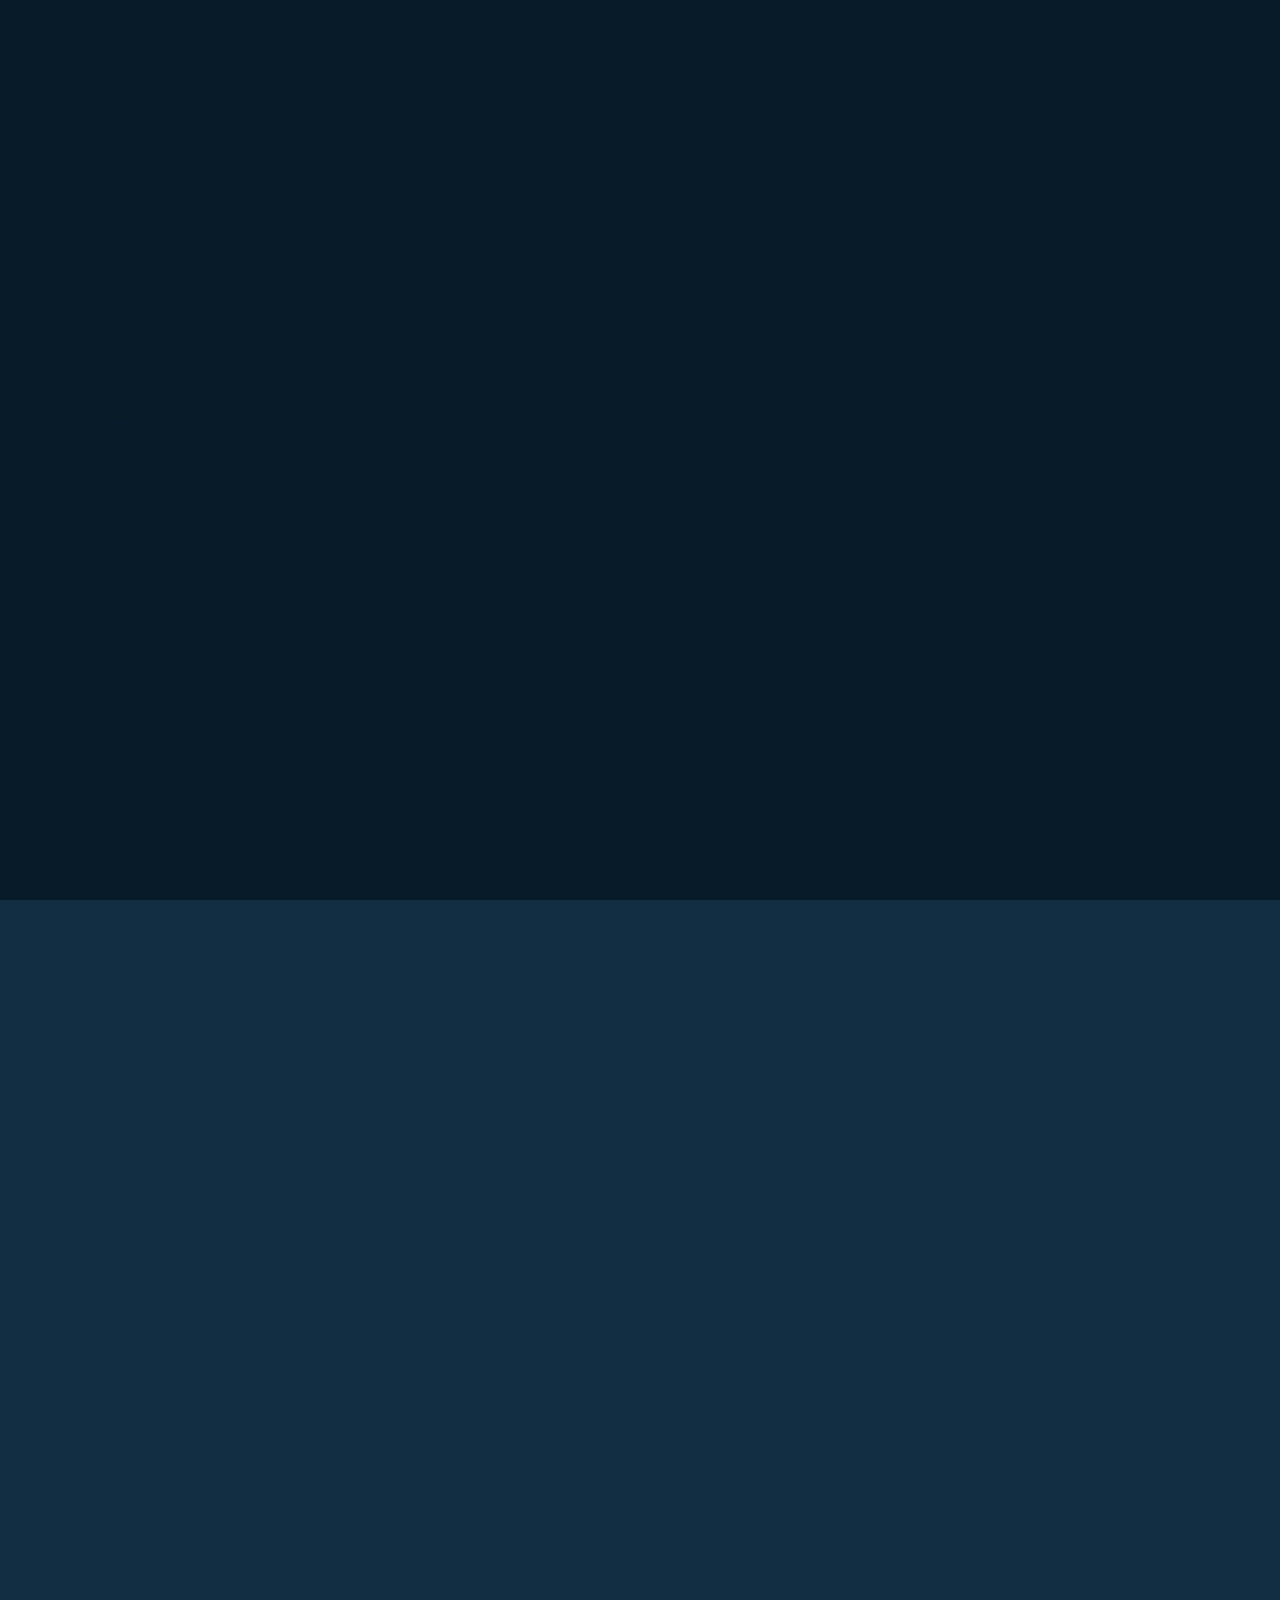
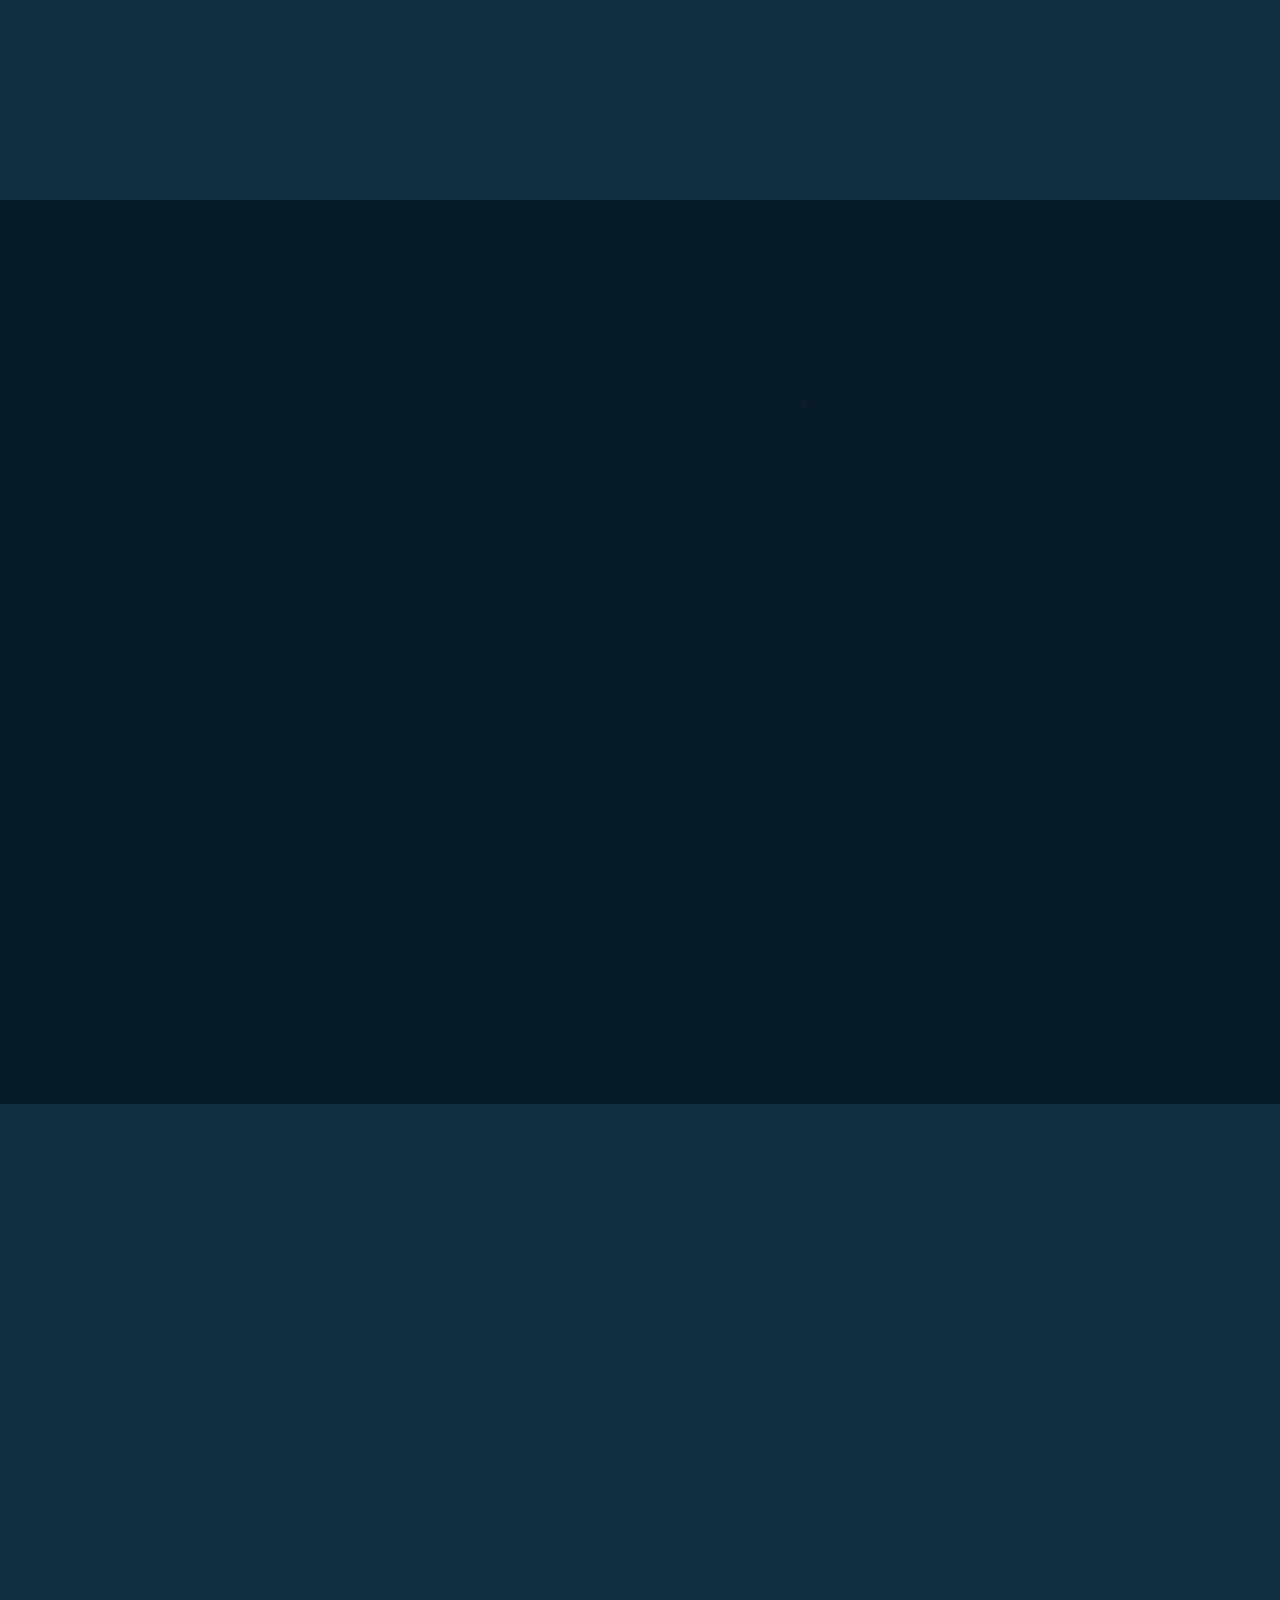
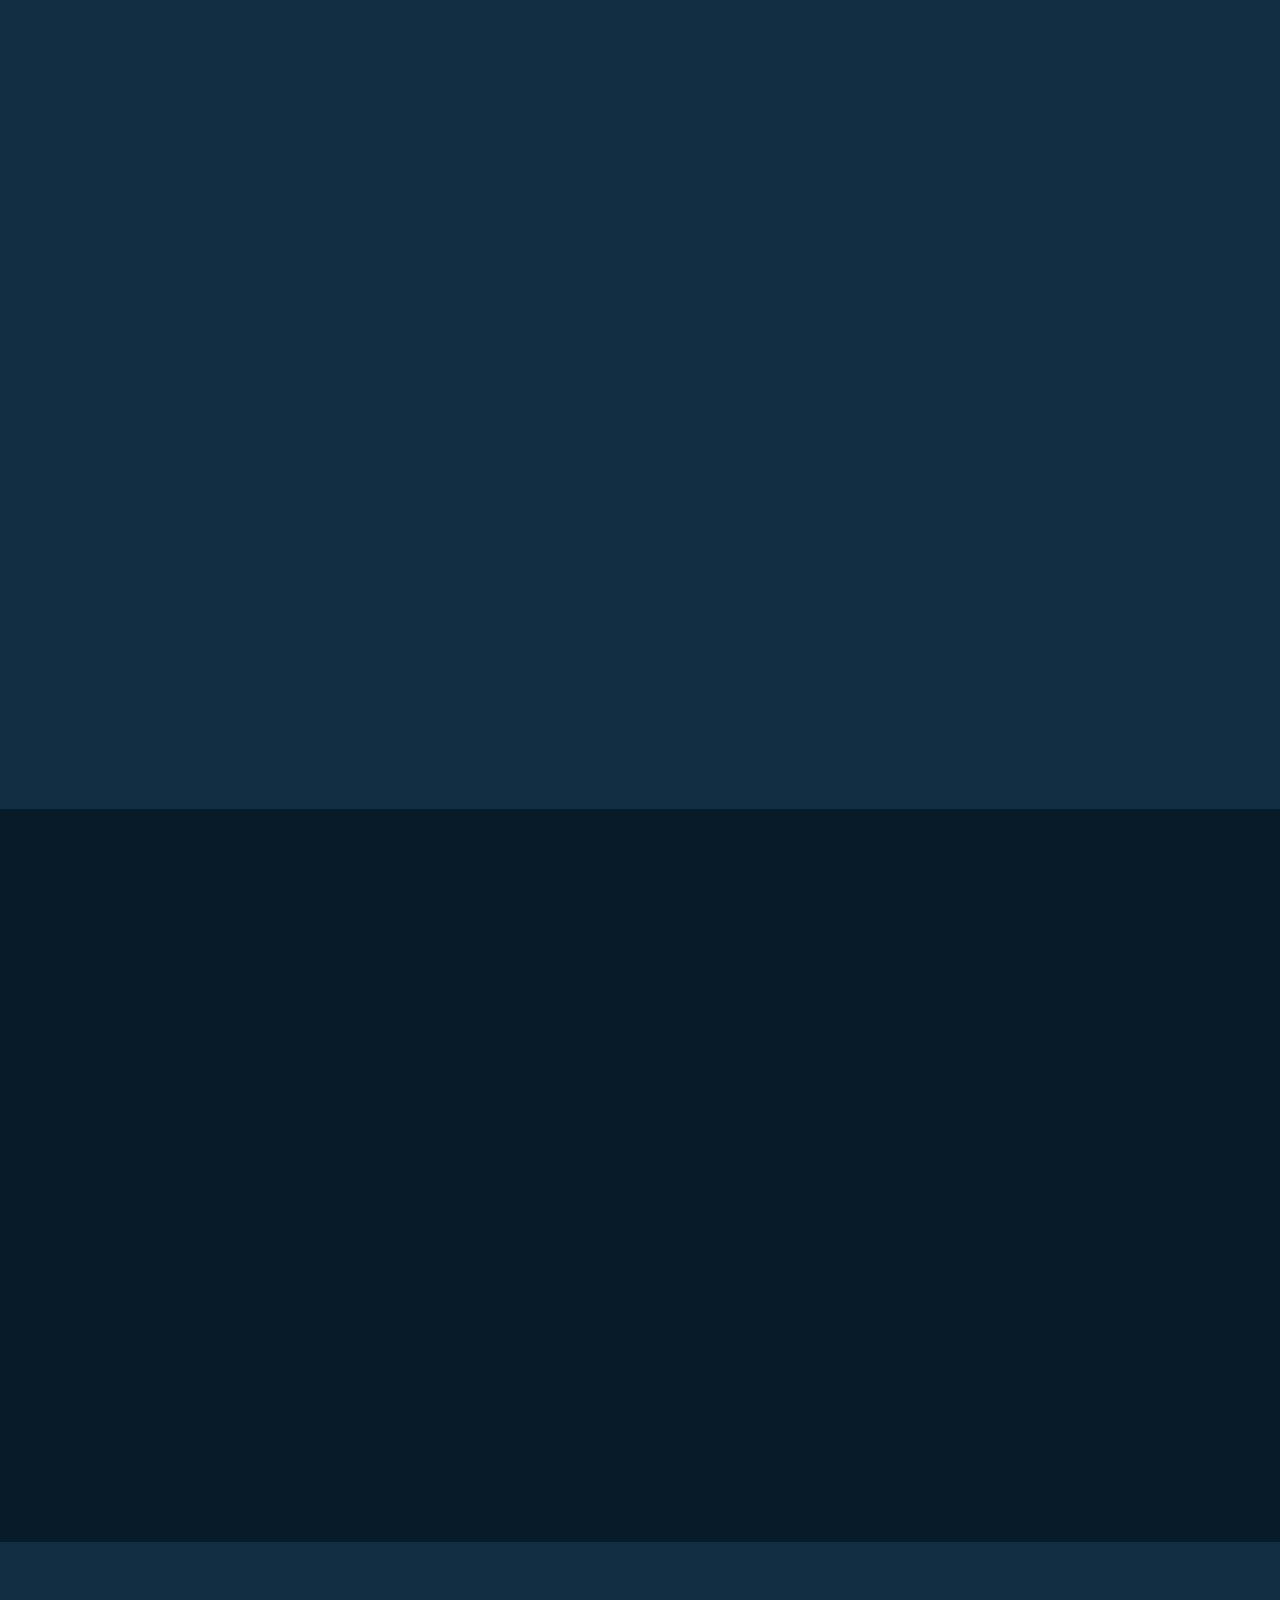
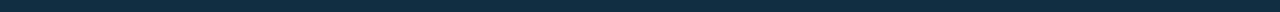
<file: index.html>
<!DOCTYPE html>
<html lang="en">

<head>
    <meta charset="UTF-8">
    <meta http-equiv="X-UA-Compatible" content="IE=edge">
    <meta name="viewport" content="width=device-width, initial-scale=1.0">
    <link rel="stylesheet" href="style.css">
    <title>My Portfolio | Cody</title>

    <!-- box icons -->
    <link href='https://unpkg.com/boxicons@2.1.4/css/boxicons.min.css' rel='stylesheet'>
</head>

<body>
    
    <!-- header design -->
    <header class="header">
        <a href="#" class="logo">Cody.<span class="animate" style="--i:1;"></span></a>

        <div class="bx bx-menu" id="menu-icon"><span class="animate" style="--i:2;"></span></div>

        <nav class="navbar">
            <a href="#home" class="active">Home</a>
            <a href="#about">About Me</a>
            <a href="#education">My Journey</a>
            <a href="#skills">My Skills</a>
            <a href="#contact">Contact Me</a>

            <span class="active-nav"></span>
            <span class="animate" style="--i:2;"></span>
        </nav>
    </header>

    <!-- home section design -->
    <section class="home show-animate" id="home">
        <div class="home-content">
            <h1>Hi, I'm <span>Cody Robbins</span><span class="animate" style="--i:2;"></span></h1>
            <div class="text-animate">
                <h3>An Ambitious Visionary...</h3>
                <span class="animate" style="--i:3;"></span>
            </div>
            <p>My name is Cody Robbins and I'm passionate about technology, music, and exploring new horizons.
                <span class="animate" style="--i:4;"></span>
            </p>

            <div class="btn-box">
                <a href="#about" class="btn">Read More!</a>
                <button  class="btn" onclick="openComposeEmail()">Let's Talk</button>
                <span class="animate" style="--i:5;"></span>
            </div>
        </div>

        <div class="home-sci">
            <a href="https://www.facebook.com/cody.robbins.1004"><box-icon class="bx bxl-facebook" name='facebook' type='logo' ></box-icon></a>
            <a href="https://twitter.com/CodyRob59445624"><box-icon class="bx bxl-twitter" name='twitter' type='logo' ></box-icon></a>
            <a href="https://www.linkedin.com/in/cody-robbins-086118262/"><box-icon class="bx bxl-linkedin" name='linkedin' type='logo' ></box-icon></a>
            <span class="animate" style="--i:6;"></span>
        </div>

    </section>

    <!-- about section design -->
    <section class="about" id="about">
        <h2 class="heading">About <span>Me</span><span class="animate scroll" style="--i:1;"></span></h2>

        <div class="about-content">
            <h3>Creative, Compassionate, and Charismatic!<span class="animate scroll" style="--i:2;"></span></h3>
            <p>Introducing Me, a remarkable man
                with a passion for excellence 
                and a drive to make a meaningful impact in the 
                business 
                world. 
                With a unique blend of youthful 
                energy and a strong 
                work ethic, I like to see myself stand out 
                as a 
                promising talent that you should 
                consider hiring.
                My age may be young, but my ambition and 
                determination are unparalleled. 
                I possess a natural curiosity 
                and a thirst for knowledge, 
                constantly seeking opportunities to learn 
                and grow. My fresh perspective 
                brings a valuable edge 
                to the table, enabling me to think outside 
                the box and offer innovative solutions.
                Furthermore, my adaptability and 
                eagerness to embrace new technologies 
                makes me an ideal candidate for 
                businesses looking to stay ahead in 
                today's fast-paced digital landscape. 
                I am a quick learner who thrives in dynamic 
                environments, readily adapting to changes and 
                emerging trends.
                Beyond my technical skills, 
                I am an exceptional team player and a 
                natural leader. 
                My excellent communication and 
                interpersonal abilities foster 
                collaborative work environments, 
                where ideas flourish and teams excel.
                By hiring me, 
                you can tap into a wellspring of 
                talent, creativity, 
                and dedication. Embrace the 
                opportunity to empower a young prodigy 
                who will undoubtedly make a significant 
                impact and drive success for 
                your organization.
                <span class="animate scroll" style="--i:3;"></span>
            </p>
            <div class="btn-box">
                <a href="#skills" class="btn">My Skills</a>
                <a href="#education" class="btn">My Journey</a>
                <span class="animate scroll" style="--i:4;"></span>
            </div>
        </div>
    </section>

    <!-- education secion design -->
    <section class="education" id="education">
        <h2 class="heading">My <span>Journey</span><span class="animate scroll" style="--i:1;"></span></h2>

        <div class="education-row">
            <div class="education-column">
                <h3 class="title">Education - E-mail for more!<span class="animate scroll" style="--i:2;"></span></h3>
                
                <div class="education-box">
                    <div class="education-content">
                        <div class="content">
                            <div class="year"><box-icon class="bx bx-calendar" name='calendar' ></box-icon> 2017 - 2019</div>
                            <h3>Parkdale - Primary</h3>
                            <p>I excelled at Parkdale Primary School, accumulating valuable experience and nurturing a strong educational foundation.</p>
                            <br>
                            <br>
                        </div>
                    </div>

                    <div class="education-content">
                        <div class="content">
                            <div class="year"><box-icon class="bx bx-calendar" name='calendar' ></box-icon> 2019 - 2022</div>
                            <h3>Nottingham Academy - Secondary</h3>
                            <p>I thrived academically and actively engaged in diverse extracurricular activities, fostering holistic development.</p>
                            <br>
                            <br>
                        </div>
                    </div>

                    <div class="education-content">
                        <div class="content">
                            <div class="year"><box-icon class="bx bx-calendar" name='calendar' ></box-icon> 2022 - 2023</div>
                            <h3>Confetti Institute of Creative Technologies - College</h3>
                            <p>College provided me with a dynamic learning environment, honing my skills and preparing me for a successful career.</p>
                            <br>
                            <br>
                        </div>
                    </div>

                    <span class="animate scroll" style="--i:3;"></span>
                </div>
            </div>

            <div class="education-column">
                <h3 class="title">Experience<span class="animate scroll" style="--i:5;"></span></h3>
                
                <div class="education-box">
                    <div class="education-content">
                        <div class="content">
                            <div class="year"><box-icon class="bx bx-calendar" name='calendar' ></box-icon> 2018 - 2019</div>
                            <h3>Outward Bound - Nottingham Academy</h3>
                            <p>During the Outward Bound trip, I embraced challenges, developed resilience, and forged lasting connections while exploring the great outdoors.</p>
                            <br>
                        </div>
                    </div>

                    <div class="education-content">
                        <div class="content">
                            <div class="year"><box-icon class="bx bx-calendar" name='calendar' ></box-icon> 2018 - 2019</div>
                            <h3>Scouts - Side Activity</h3>
                            <p>As a Scout, I gained valuable leadership skills, fostered teamwork, and enjoyed adventurous activities in a supportive and inclusive environment.</p>
                        </div>
                    </div>

                    <div class="education-content">
                        <div class="content">
                            <div class="year"><box-icon class="bx bx-calendar" name='calendar' ></box-icon> 2019 - 2022</div>
                            <h3>Stonebridge City Farm - Volunteer Job</h3>
                            <p>As a kitchen assistant at Stonebridge City Farm's cafe, I gained practical experience in food preparation, customer service, and teamwork.</p>
                        </div>
                    </div>

                    <span class="animate scroll" style="--i:6;"></span>
                </div>
            </div>
        </div>
    </section>

    <!-- skills section design -->
    <section class="skills" id="skills">
        <h2 class="heading">My <span>Skills</span><span class="animate scroll" style="--i:1;"></span></h2>

        <div class="skills-row">
            <div class="skills-column">
                <h3 class="title">Soft Skills<span class="animate scroll" style="--i:2;"></span></h3>

                <div class="skills-box">
                    <div class="skills-content">
                        <div class="progress">
                            <h3>Communication <span>87%</span></h3>
                            <div class="bar"><span></span></div>
                        </div>

                        <div class="progress">
                            <h3>Teamwork Collaboration <span>83%</span></h3>
                            <div class="bar"><span></span></div>
                        </div>

                        <div class="progress">
                            <h3>Leadership <span>73%</span></h3>
                            <div class="bar"><span></span></div>
                        </div>

                        <div class="progress">
                            <h3>Problem Solving <span>75%</span></h3>
                            <div class="bar"><span></span></div>
                        </div>

                        <div class="progress">
                            <h3>Adaptability <span>83%</span></h3>
                            <div class="bar"><span></span></div>
                        </div>

                        <div class="progress">
                            <h3>Time Management <span>68%</span></h3>
                            <div class="bar"><span></span></div>
                        </div>

                        <div class="progress">
                            <h3>Emotional Intelligence <span>96%</span></h3>
                            <div class="bar"><span></span></div>
                        </div>

                        <div class="progress">
                            <h3>Conflict Resolution <span>82%</span></h3>
                            <div class="bar"><span></span></div>
                        </div>

                        <div class="progress">
                            <h3>Critical Thinking <span>71%</span></h3>
                            <div class="bar"><span></span></div>
                        </div>

                        <div class="progress">
                            <h3>Creativity <span>79%</span></h3>
                            <div class="bar"><span></span></div>
                        </div>
                    </div>

                    <span class="animate scroll" style="--i:3;"></span>
                </div>
            </div>

            <div class="skills-column">
                <h3 class="title">Hard Skills<span class="animate scroll" style="--i:5;"></span></h3>

                <div class="skills-box">
                    <div class="skills-content">
                        <div class="progress">
                            <h3>Computer Programming <span>7%</span></h3>
                            <div class="bar"><span></span></div>
                        </div>

                        <div class="progress">
                            <h3>Data Analysis <span>4%</span></h3>
                            <div class="bar"><span></span></div>
                        </div>

                        <div class="progress">
                            <h3>Graphic Design <span>23%</span></h3>
                            <div class="bar"><span></span></div>
                        </div>

                        <div class="progress">
                            <h3>Foreign Language Proficiency <span>3%</span></h3>
                            <div class="bar"><span></span></div>
                        </div>

                        <div class="progress">
                            <h3>Project Management <span>13%</span></h3>
                            <div class="bar"><span></span></div>
                        </div>

                        <div class="progress">
                            <h3>Engineering Skills <span>7%</span></h3>
                            <div class="bar"><span></span></div>
                        </div>

                        <div class="progress">
                            <h3>Financial Analysis <span>3%</span></h3>
                            <div class="bar"><span></span></div>
                        </div>

                        <div class="progress">
                            <h3>IT and Networking <span>13%</span></h3>
                            <div class="bar"><span></span></div>
                        </div>

                        <div class="progress">
                            <h3>Data Entry <span>24%</span></h3>
                            <div class="bar"><span></span></div>
                        </div>

                        <div class="progress">
                            <h3>Medical Skills <span>33%</span></h3>
                            <div class="bar"><span></span></div>
                        </div>
                    </div>

                    <span class="animate scroll" style="--i:6;"></span>
                </div>
            </div>
        </div>
    </section>

    <!-- contact section design -->
    <section class="contact" id="contact">
        <h2 class="heading">Contact <span>Me</span><span class="animate scroll" style="--i:1;"></span></h2>

        <form id="fs-frm" name="survey-form" accept-charset="utf-8" 
        action="https://formspree.io/f/myyaagpn" method="POST">
        <fieldset id="fs-frm-inputs">
            <div class="input-box">
                <div class="input-field">
                    <input type="text" name="Name" placeholder="Full Name" required>
                    <span class="focus"></span>
                </div>

                <div class="input-field">
                    <input type="text" name="email" placeholder="Email Address" required>
                    <span class="focus"></span>
                </div>

                <span class="animate scroll" style="--i:3;"></span>
            </div>

            <div class="input-box">
                <div class="input-field">
                    <input type="number" name="number" placeholder="Mobile Number" required>
                    <span class="focus"></span>
                </div>
                <div class="input-field">
                    <input type="text" name="subject" placeholder="Email Subject" required>
                    <span class="focus"></span>
                </div>

                <span class="animate scroll" style="--i:5;"></span>
            </div>

            <div class="textarea-field">
                <textarea name="textarea" id="textarea" cols="30" rows="10" placeholder="Your Message" required ></textarea>
                <span class="focus"></span>

                <span class="animate scroll" style="--i:7;"></span>
            </div>
            </fieldset>
            <div class="btn-box btns">
                <button type="submit" class="btn">Submit</button>

                <span class="animate scroll" style="--i:9;"></span>
            </div>
        </form>
    </section>

    <!-- footer design -->
    <footer class="footer">
        <div class="footer-text">
            <p>Copyright &copy; 2023 by Cody | All Rights Reserved.</p>

            <span class="animate scroll" style="--i:1;"></span>
        </div>

        <div class="footer-iconTop">
            <a href="#"><box-icon class="bx bx-up-arrow-alt" name='up-arrow-alt' type='solid' ></box-icon></a>

            <span class="animate scroll" style="--i:3;"></span>
        </div>
    </footer>

    <script src="script.js"></script>
</body>
</html>
</file>
<file: style.css>
* {
    margin: 0;
    padding: 0;
    box-sizing: border-box;
    text-decoration: none;
    border: none;
    outline: none;
    scroll-behavior: smooth;
    font-family: 'Times New Roman', Times, serif;
}

:root {
    --bg-color: #081b29;
    --second-bg-color: #112e42;
    --text-bg-color: #ededed;
    --main-bg-color: #00abf0;
}

html {
    font-size: 62.5%;
    overflow-x: hidden;
}

body {
    background: var(--bg-color);
    color: var(--text-bg-color);
}

.header {
    position: fixed;
    top: 0;
    left: 0;
    width: 100%;
    padding: 2rem 9%;
    background: transparent;
    display: flex;
    justify-content: space-between;
    align-items: center;
    z-index: 100;
    transition: .3s;
    background: var(--bg-color);
}

.logo {
    position: relative;
    font-size: 2.5rem;
    color: var(--text-color);
    font-weight: 600;
}

.navbar {
    position: relative;
}

.navbar a {
    font-size: 1.7rem;
    color: var(--text-bg-color);
    font-weight: 500;
    margin-left: 3.5rem;
    transition: .3s;
}

.navbar a:hover,
.navbar a.active {
    color: var(--main-bg-color);
}

#menu-icon {
    position: relative;
    font-size: 3.6rem;
    color: var(--text-bg-color);
    cursor: pointer;
    display: none;
}

section {
    min-height: 100vh;
    padding: 10rem 9% 2rem;
}

.home {
    display: flex;
    align-items: center;
    padding: 0 9%;
}

.home-content {
    max-width: 60rem;
}

.home-content h1 {
    position: relative;
    display: inline-block;
    font-size: 5.6rem;
    font-weight: 700;
    line-height: 1.3;
}

.home-content h1 span {
    color: var(--text-bg-color);
}

.home-content .text-animate {
    position: relative;
    width: 36.8rem;
}

.home-content .text-animate h3 {
    font-size: 3.2rem;
    font-weight: 700;
    color: transparent;
    -webkit-text-stroke: .7px var(--main-bg-color);
    background-image: linear-gradient(var(--main-bg-color), var(--main-bg-color));
    background-repeat: no-repeat;
    -webkit-background-clip: text;
    background-position: 0 0;
}

.home.show-animate .home-content .text-animate h3 {
    animation: homeBgText 6s linear infinite;
    animation-delay: 2s;
}

.home-content .text-animate h3::before {
    content: '';
    position: absolute;
    top: 0;
    left: 0;
    width: 0;
    height: 100%;
    border-right: 2px solid var(--main-bg-color);
    z-index: -1;
}

.home.show-animate .home-content .text-animate h3::before {
    animation: homeCursorText 6s linear infinite;
    animation-delay: 2s;
}

.home-content p {
    position: relative;
    font-size: 1.6rem;
    margin: 2rem 0 4rem;
}

.btn-box {
    position: relative;
    display: flex;
    justify-content: space-between;
    width: 34.5rem;
    height: 5rem;
}

.btn-box .btn {
    position: relative;
    display: inline-flex;
    justify-content: center;
    align-items: center;
    width: 15rem;
    height: 100%;
    margin-right: 10px;
    background: var(--main-bg-color);
    border: .2rem solid var(--main-bg-color);
    border-radius: .8rem;
    font-size: 1.8rem;
    font-weight: 600;
    letter-spacing: .1rem;
    color: var(--bg-color);
    z-index: 1;
    overflow: hidden;
    transition: .5s;
}

.btn-box .btn:hover {
    color: var(--main-bg-color);
}

.btn-box .btn:nth-child(2) {
    background: transparent;
    color: var(--main-bg-color);
}

.btn-box .btn:nth-child(2):hover {
    color: var(--bg-color);
}

.btn-box .btn:nth-child(2)::before {
    background: var(--main-bg-color);
}

.btn-box .btn::before {
    content: '';
    position: absolute;
    top: 0;
    left: 0;
    width: 0;
    height: 100%;
    background: var(--bg-color);
    z-index: -1;
    transition: .5s;
}

.btn-box .btn:hover::before {
    width: 100%;
}

.home-sci {
    position: absolute;
    bottom: 4rem;
    width: 170px;
    display: flex;
    justify-content: space-between;
}

.home-sci a {
    position: relative;
    display: inline-flex;
    justify-content: center;
    align-items: center;
    width: 40px;
    height: 40px;
    background: transparent;
    border: .2rem solid var(--main-bg-color);
    border-radius: 50%;
    font-size: 20px;
    color: var(--main-bg-color); 
    z-index: 1;
    overflow: hidden;
    transition: .5s;
}

.home-sci a:hover {
    color: var(--bg-color);
}

.home-sci a::before {
    content: '';
    position: absolute;
    top: 0;
    left: 0;
    width: 0%;
    height: 100%;
    background: var(--main-bg-color);
    z-index: -1;
    transition: .5s;
}

.home-sci a:hover::before {
    width: 100%;
}

.about {
    display: flex;
    justify-content: center;
    align-items: center;
    flex-direction: column;
    gap: 2rem;
    background: var(--second-bg-color);
    padding-bottom: 2rem;
}

.heading {
    position: relative;
    font-size: 5rem;
    margin-bottom: 3rem;
    text-align: center;
}

span {
    color: var(--main-bg-color);
}

.about-content {
    text-align: center;
}

.about-content h3 {
    position: relative;
    display: inline-block;
    font-size: 2.6rem;
}

.about-content p {
    position: relative;
    font-size: 1.6rem;
    margin: 2rem 0 3rem;
}

.btn-box.btns {
    display: inline-block;
    width: 15rem;
}

.btn-box.btns::before {
    background: var(--second-bg-color);
}

.education {
    display: flex;
    justify-content: center;
    align-items: center;
    flex-direction: column;
    min-height: auto;
    padding-bottom: 5rem;
}

.education .education-row {
    display: flex;
    flex-wrap: wrap;
    gap: 5rem;
}

.education-row .education-column {
    flex: 1 1 40rem;
}

.education-column .title {
    position: relative;
    display: inline-block;
    font-size: 2.5rem;
    margin: 0 0 1.5rem 2rem;
}

.education-column .education-box {
    position: relative;
    border-left: .2rem solid var(--main-bg-color);
}

.education-box .education-content {
    position: relative;
    padding-left: 2rem;
}

.education-box .education-content::before {
    content: '';
    position: absolute;
    top: 0;
    left: -1.1rem;
    width: 2rem;
    height: 2rem;
    background: var(--main-bg-color);
    border-radius: 50%;
}

.education-content .content {
    position: relative;
    padding: 1.5rem;
    border: .2rem solid var(--main-bg-color);
    border-radius: .6rem;
    margin-bottom: 2rem;
    overflow: hidden;
}

.education-content .content::before {
    content: '';
    position: absolute;
    top: 0;
    left: 0;
    width: 0;
    height: 100%;
    background: var(--second-bg-color);
    z-index: -1;
    transition: .5s;
}

.education-content .content:hover::before {
    width: 100%;
}

.education-content .content .year {
    font-size: 1.5rem;
    color: var(--main-bg-color);
    padding-bottom: .5rem;
}

.education-content .content .year i {
    padding-right: .5rem;
}

.education-content .content h3 {
    font-size: 2.2rem;
}

.education-content .content p {
    font-size: 2rem;
    padding-top: .5rem;
}

.skills {
    min-height: auto;
    padding-bottom: 21rem;
    background: var(--second-bg-color);
}

.skills h2 {
    display: inline-block;
    left: 50%;
    transform: translateX(-50%);
}

.skills .skills-row {
    display: flex;
    flex-wrap: wrap;
    gap: 5rem;
}

.skills-row .skills-column {
    flex: 1 1 40rem;
}

.skills-column .title {
    display: inline-block;
    position: relative;
    font-size: 2.5rem;
    margin: 0 0 1.5rem;
}

.skills-column .skills-box {
    position: relative;
}

.skills-box .skills-content {
    position: relative;
    border: 2px solid var(--main-bg-color);
    border-radius: .6rem;
    padding: .5rem 1.5rem;
    z-index: 1;
    overflow: hidden;
}

.skills-box .skills-content::before {
    content: '';
    position: absolute;
    top: 0;
    left: 0;
    width: 0;
    height: 100%;
    background: var(--bg-color);
    z-index: -1;
    transition: .5s;
}

.skills-box .skills-content:hover::before {
    width: 100%;
}

.skills-content .progress {
    padding: 1rem 0;
}

.skills-content .progress h3 {
    font-size: 1.7rem;
    display: flex;
    justify-content: space-between;
}

.skills-content .progress h3 span {
    color: var(--text-bg-color);
}

.skills-content .progress .bar {
    height: 2.5rem;
    border-radius: .6rem;
    border: .2rem solid var(--main-bg-color);
    padding: .5rem;
    margin: 1rem 0;
}

.skills-content .progress .bar span {
    display: block;
    height: 100%;
    border-radius: .3rem;
    background: var(--main-bg-color);
}

.skills-column:nth-child(1) .skills-content .progress:nth-child(1) .bar span {
    width: 87%;
}

.skills-column:nth-child(1) .skills-content .progress:nth-child(2) .bar span {
    width: 57%;
}

.skills-column:nth-child(1) .skills-content .progress:nth-child(3) .bar span {
    width: 91%;
}

.skills-column:nth-child(1) .skills-content .progress:nth-child(4) .bar span {
    width: 79%;
}

.skills-column:nth-child(2) .skills-content .progress:nth-child(1) .bar span {
    width: 73%;
}

.skills-column:nth-child(2) .skills-content .progress:nth-child(2) .bar span {
    width: 68%;
}

.skills-column:nth-child(2) .skills-content .progress:nth-child(3) .bar span {
    width: 82%;
}

.skills-column:nth-child(2) .skills-content .progress:nth-child(4) .bar span {
    width: 93%;
}

.contact {
    min-height: auto;
    padding-bottom: 11rem;
}

.contact h2 {
    display: inline-block;
    left: 50%;
    transform: translateX(-50%);
}

.contact form {
    max-width: 70rem;
    margin: 0 auto;
    text-align: center;
}

.contact form .input-box {
    position: relative;
    display: flex;
    justify-content: space-between;
    flex-wrap: wrap;
}

.contact form .input-box .input-field {
    position: relative;
    width: 49%;
    margin: .8rem 0;
}

.contact form .input-box .input-field input,
.contact form .textarea-field textarea {
    width: 100%;
    height: 100%;
    padding: 1.5rem;
    font-size: 1.6rem;
    color: var(--text-bg-color);
    background: transparent;
    border-radius: .6rem;
    border: .2rem solid var(--main-bg-color);
}

.contact form .input-box .input-field input::placeholder,
.contact form .textarea-field textarea::placeholder {
    color: var(--text-bg-color);
}

.contact form .focus {
    position: absolute;
    top: 0;
    left: 0;
    width: 0;
    height: 100%;
    background: var(--second-bg-color);
    border-radius: .6rem;
    z-index: -1;
    transition: .5s;
}

.contact form .input-box .input-field input:focus~.focus,
.contact form .input-box .input-field input:valid~.focus,
.contact form .textarea-field textarea:focus~.focus,
.contact form .textarea-field textarea:valid~.focus {
    width: 100%;
}

.contact form .textarea-field {
    position: relative;
    margin: .8rem 0 2.7rem;
    display: flex;
}

.contact form .textarea-field textarea {
    resize: none;
}

.contact form .btn-box.btns .btn {
    cursor: pointer;
}

.footer {
    display: flex;
    justify-content: space-between;
    align-items: center;
    flex-wrap: wrap;
    padding: 1.3rem 9%;
    background: var(--second-bg-color);
}

.footer-text,
.footer-iconTop {
    position: relative;
}

.footer-text p {
    font-size: 1.6rem;
}

.footer-iconTop a {
    position: relative;
    display: inline-flex;
    justify-content: center;
    align-items: center;
    padding: .8rem;
    background: var(--main-bg-color);
    border: .2rem solid var(--main-bg-color);
    border-radius: .6rem;
    z-index: 1;
    overflow: hidden;
}

.footer-iconTop a::before {
    content: '';
    position: absolute;
    top: 0;
    left: 0;
    width: 0;
    height: 100%;
    background: var(--second-bg-color);
    z-index: -1;
    transition: .5s;
}

.footer-iconTop a:hover::before{
    width: 100%;
}

.footer-iconTop a box-icon {
    font-size: 2.4rem;
    color: var(--bg-color);
    transition: .5s;
}

.footer-iconTop a:hover box-icon {
    color: var(--main-bg-color);
}

/* ANIMATION RELOAD AND SCROLL */
    .animate {
        position: absolute;
        top: 0;
        right: 0;
        width: 100%;
        height: 100%;
        background: var(--bg-color);
        z-index: 98;
    }

    .logo .animate,
    .navbar .animate,
    #menu-icon .animate,
    .home.show-animate .animate {
        animation: showRight 1s ease forwards;
        animation-delay: calc(.3s * var(--i));
    }

    .animate.scroll {
        transition: 1s ease;
        transition-delay: calc(.3s / var(--i));
        animation: none;
    }

    section:nth-child(odd) .animate.scroll,
    .footer .animate.scroll {
        background: var(--second-bg-color);
    }

    .education .education-box .animate.scroll {
        width: 105%;
    }

    .about.show-animate .animate.scroll,
    .education.show-animate .animate.scroll,
    .skills.show-animate .animate.scroll,
    .contact.show-animate .animate.scroll,
    .footer.show-animate .animate.scroll {
        transition-delay: calc(.3s * var(--i));
        width: 0;
    }

/* KEYFRAMES ANIMATION */
@keyframes homeBgText {
    0%,10%,100% {
        background-position: -37rem 0;
    }
    65%,
    85% {
        background-position: 0 0;
    }
}

@keyframes homeCursorText {
    0%,10%,100% {
        width: 0;
    }

    65%,
    78%,
    85% {
        width: 96%;
        opacity: 1;
    }

    75%,
    81% {
        opacity: 0;
    }
}


/* BREAKPOINTS */
@media (max-width: 1200px) {
    html {
        font-size: 55%;
    }
}

@media (max-width: 991px) {
    .header {
        padding: 2rem 4%;
    }

    section {
        padding: 10rem 4% 2rem;
    }

    .home {
        padding: 0 4%;
    }

    .footer {
        padding: 2rem 4%;
    }
}

@media (max-width: 768px) {
    .header {
        background: var(--bg-color);
    }

    #menu-icon {
        display: block;
    }

    .navbar {
        position: absolute;
        top: 100%;
        left: -100%;
        width: 100%;
        padding: 1rem 4%;
        background: var(--main-bg-color);
        box-shadow: 0 .5rem 1rem rgba(0, 0, 0, .2);
        z-index: 1;
        transition: .25s ease;
        transition-delay: .25s;
    }

    .navbar.active {
        left: 0;
        transition-delay: 0s;
    }

    .navbar .active-nav {
        position: absolute;
        top: 0;
        left: -100%;
        width: 100%;
        height: 100%;
        background: var(--bg-color);
        border-top: .1rem solid rgba(0, 0, 0, .2);
        z-index: -1;
        transition: .25s ease;
        transition-delay: 0s;
    }

    .navbar.active .active-nav {
        transition-delay: .25s;
        left: 0;
    }

    .navbar a {
        display: block;
        font-size: 2rem;
        margin: 3rem 0;
        transform: translateX(-20rem);
        transition: .25s ease;
        transition-delay: 0s;
    }

    .navbar.active a {
        transform: translateX(0);
        transition-delay: .25s;
    }
}

@media (max-width: 520px) {
    html {
        font-size: 50%;
    }

    .home-content h1 {
        display: flex;
        flex-direction: column;
    }

    .home-sci {
        width: 160px;
    }

    .home-sci a {
        width: 38px;
        height: 38px;
    }
}

@media (max-width: 462px) {
    .home-content h1 {
        font-size: 5.2rem;
    }

    .education {
        padding: 10rem 4% 5rem 5%;
    }

    .contact form .input-box .input-field {
        width: 100%;
    }

    .footer {
        flex-direction: column-reverse;
    }

    .footer p {
        margin-top: 2rem;
        text-align: center;
    }
}

@media (max-width: 371px) {
    .home {
        justify-content: center;
    }

    .home-content {
        display: flex;
        align-items: center;
        flex-direction: column;
        text-align: center;
    }

    .home-content h1 {
        font-size: 5rem;
    }
}

@keyframes showRight {
    100% {
        width: 0;
    }
}
</file>
